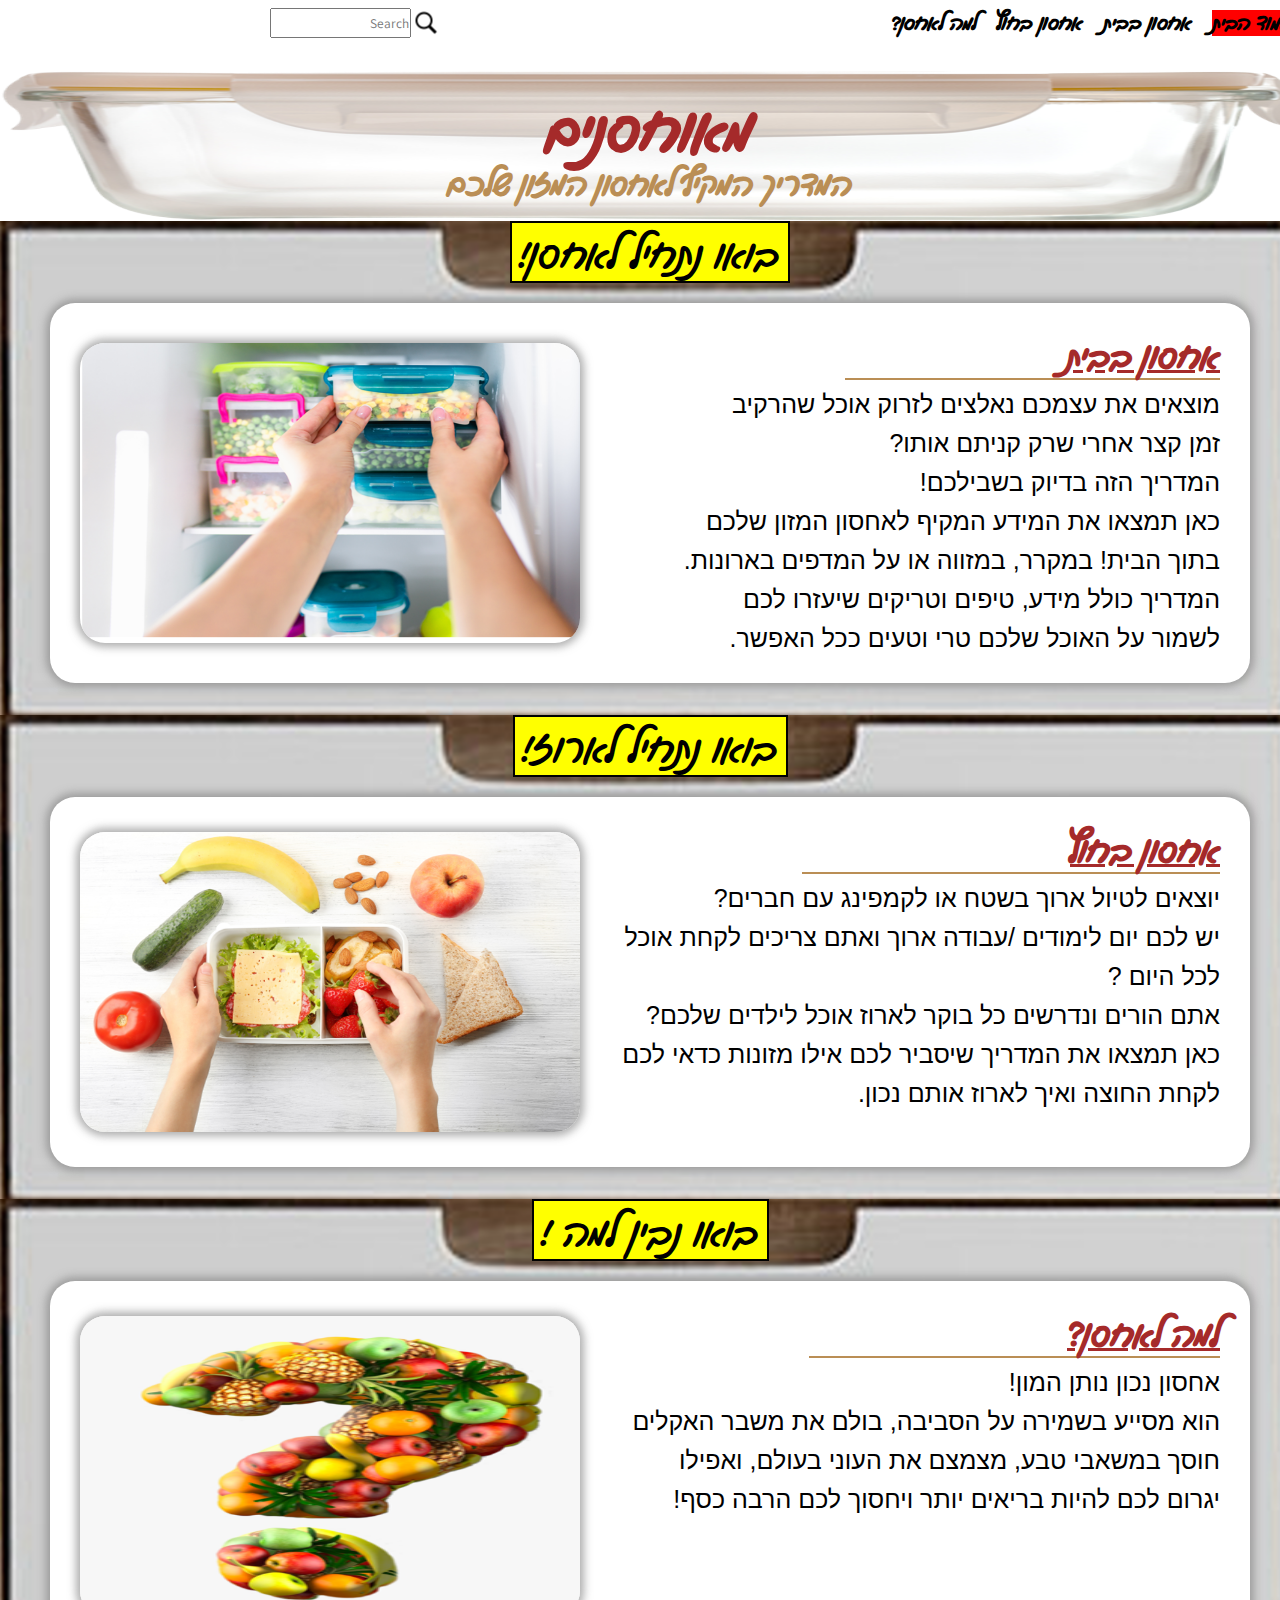
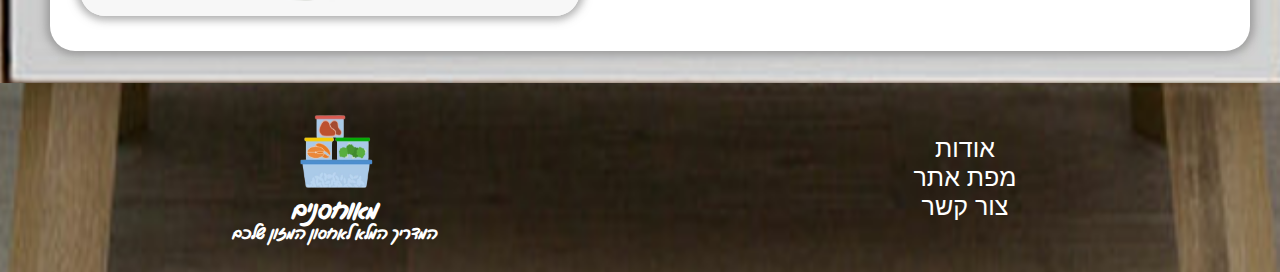
<file: index.html>
<!DOCTYPE html>
<html lang="en">


<head>
    <meta charset="UTF-8">
    <meta http-equiv="X-UA-Compatible" content="IE=edge">
    <meta name="viewport" content="width=device-width, initial-scale=1.0">
    <link rel="stylesheet" href="./styles/global.css">
    <link rel="icon" href="./images/icon.png">
    <link rel="stylesheet" href="./styles/style.css">
    <title>מאוחסנים</title>
</head>

<body>

    <div id="top">
        <nav>
            <ul>
                <li class="currentPage"><a href="./index.html">עמוד הבית</a></li>
                <li><a href="./page2.html">אחסון בבית</a></li>
                <li><a href="#">אחסון בחוץ</a></li>
                <li><a href="./page3.html">למה לאחסן?</a></li>
            </ul>
            <div id="search-container">
                <button id="search-btn">
                    <img id="search-icon" src="images/searchIcon.png" alt="מנוע חיפוש">
                </button>
                <input type="text" placeholder="Search">
            </div>
        </nav>

        <main>

            <header>
                <h1>
                    <p id="p1">מאוחסנים</p>
                    <p id="p2">המדריך המקיף לאחסון המזון שלכם </p>
                </h1>

            </header>
    </div>



    <section id="section1">
        <button class="btn"><a href="./page2.html" target="_blank">בואו נתחיל לאחסן!</a></button>
        <div class="drawer">
            <div class="text">
                <h2 class="title">אחסון בבית</h2>
                <p>מוצאים את עצמכם נאלצים לזרוק אוכל שהרקיב </p>
                <p>זמן קצר אחרי שרק קניתם אותו? </p>
                <p> המדריך הזה בדיוק בשבילכם!</p>
                <p>כאן תמצאו את המידע המקיף לאחסון המזון שלכם</p>
                <p>בתוך הבית! במקרר, במזווה או על המדפים בארונות.</p>
                <p> המדריך כולל מידע, טיפים וטריקים שיעזרו לכם</p>
                <p> לשמור על האוכל שלכם טרי וטעים ככל האפשר.</p>
            </div>
            <div class="img">
                <img src="./images/homestorage.png" alt="תמונה של קופסאות אוכל בתוך מקרר">
            </div>
        </div>
    </section>

    <section id="section2">
        <button class="btn">בואו נתחיל לארוז!</button>
        <div class="drawer">
            <div class="text">
                <h3 class="title">אחסון בחוץ</h3>
                <p> יוצאים לטיול ארוך בשטח או לקמפינג עם חברים? </p>
                <p>יש לכם יום לימודים /עבודה ארוך ואתם צריכים לקחת אוכל </p>
                <p> לכל היום ? </p>
                <p>אתם הורים ונדרשים כל בוקר לארוז אוכל לילדים שלכם?</p>
                <p>כאן תמצאו את המדריך שיסביר לכם אילו מזונות כדאי לכם</p>
                <p>לקחת החוצה ואיך לארוז אותם נכון.</p>
            </div>
            <div class="img">
                <img src="./images/PACKING.png"
                    alt="שתי ידיים מכנניסות אוכל לתוך קופסת פלסטיק. מסביב לקופסה מפוזרים - עגבניה, מלפפון, בננה, שקדים, תפוח וסנדוויץ, ובתוך הקופסה- סנוויץ תותים וסלט חסה">
            </div>
        </div>
    </section>

    <section id="section3">
        <button class="btn"><a href="./page3.html" target="_blank">בואו נבין למה !</a> </button>
        <div class="drawer">
            <div class="text">
                <h4 class="title">למה לאחסן?</h4>
                <p>אחסון נכון נותן המון! </p>
                <p>הוא מסייע בשמירה על הסביבה, בולם את משבר האקלים </p>
                <p> חוסך במשאבי טבע, מצמצם את העוני בעולם, ואפילו </p>
                <p>יגרום לכם להיות בריאים יותר ויחסוך לכם הרבה כסף!</p>
            </div>
            <div class="img">
                <img src="./images/QUETION.png" alt="סימן שאלה שיש לו מילוי רקע של תמונות של פרות">
            </div>
        </div>
    </section>
    </main>

    <footer id="footer">
        <div class="box">
            <a href="./about.HTML">אודות</a>
            <a href="./map.html">מפת אתר</a>
            <a href="./contact.html">צור קשר</a>
        </div>
        <div class="box">
            <img id="imgfooter" src="./images/icon.png" alt="לוגו האתר">
            <h5>מאוחסנים </h5>
            <h6>המדריך המלא לאחסון המזון שלכם </h6>

        </div>
    </footer>
</body>

</html>
</file>
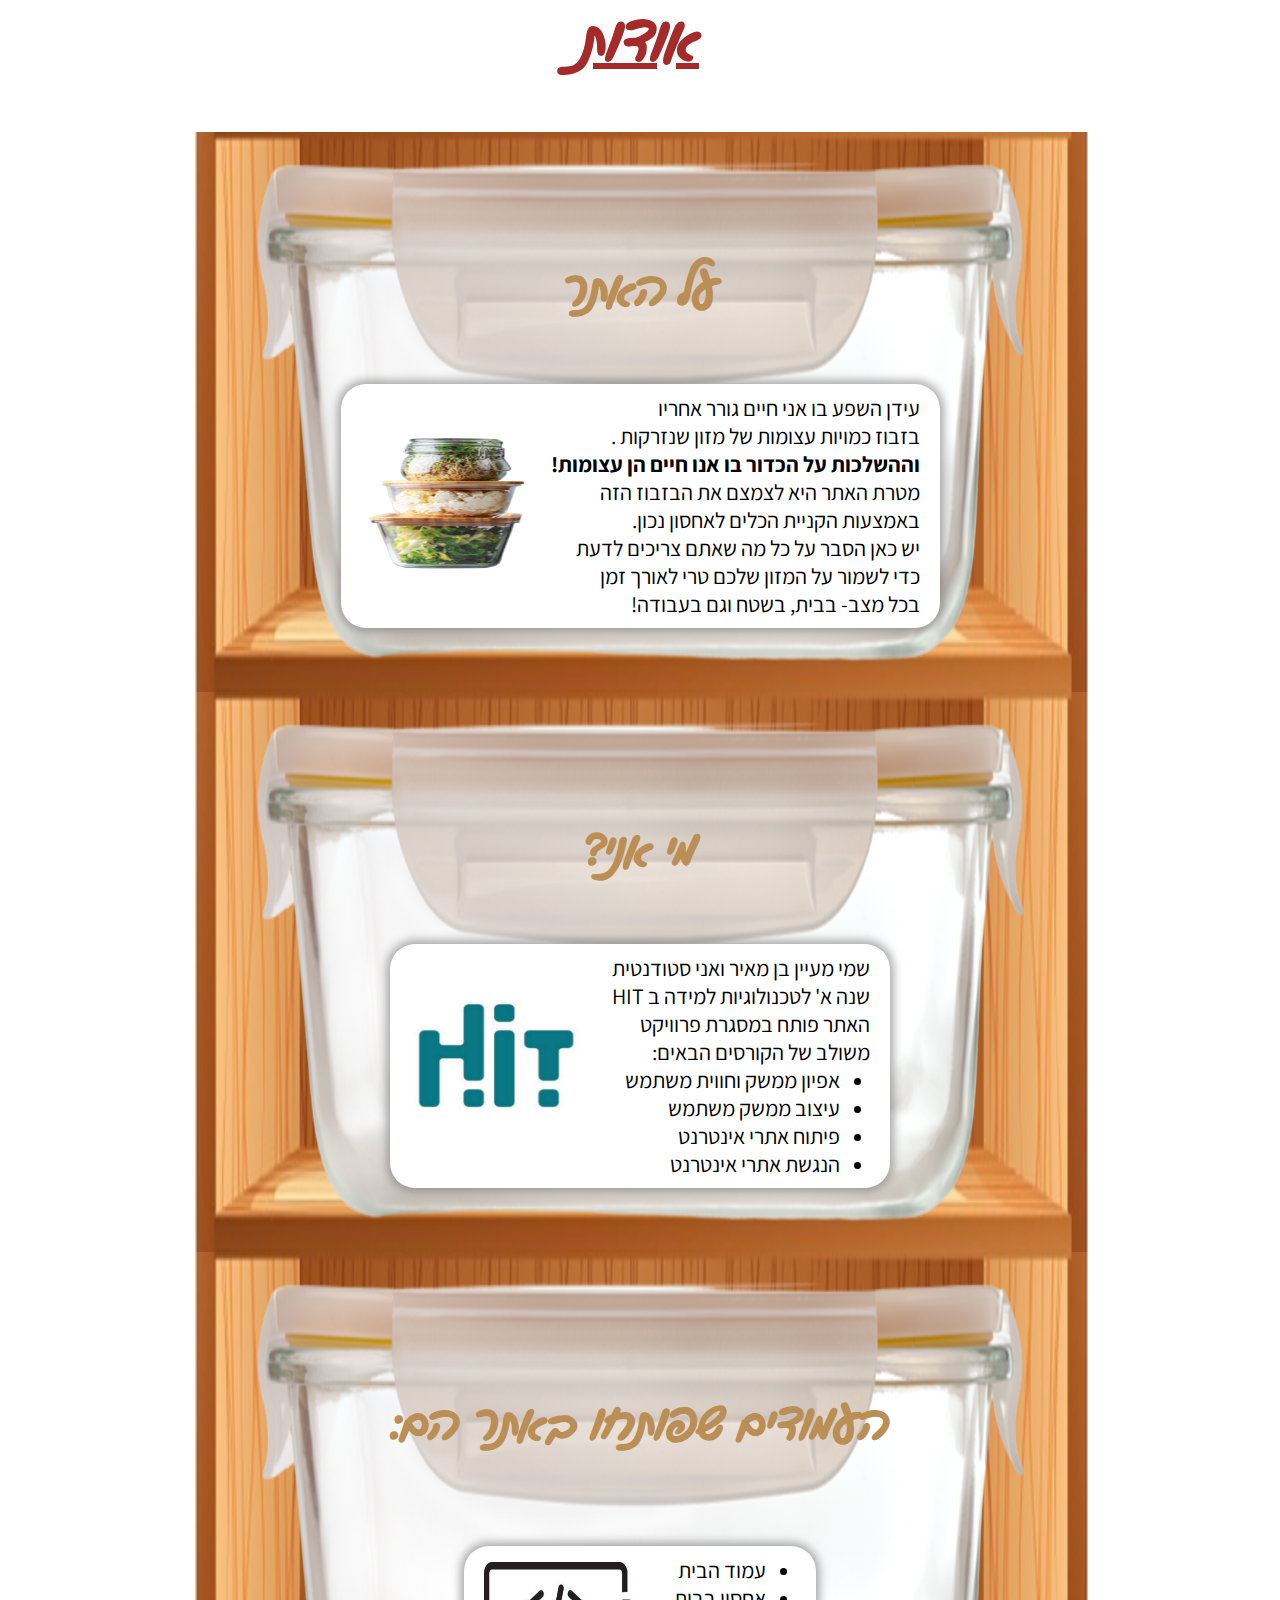
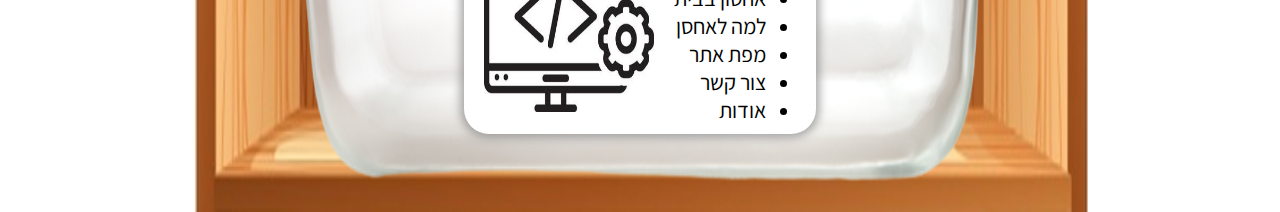
<file: about.HTML>
<!DOCTYPE html>
<html lang="en">

<head>
    <meta charset="UTF-8">
    <meta http-equiv="X-UA-Compatible" content="IE=edge">
    <meta name="viewport" content="width=device-width, initial-scale=1.0">
    <link rel="stylesheet" href="./styles/about2.css">
    <title> אודות</title>
</head>


<body>
    <h1> אודות</h1>

    <div id="container">

        <div class=shelf>
            <div class=box>
                <div class=title>
                    <h2> על האתר</2>
                </div>
                <section class="section">
                    <div class="text">
                        <p>עידן השפע בו אני חיים גורר אחריו</p>
                        <p>בזבוז כמויות עצומות של מזון שנזרקות .</p>
                        <p> <B> וההשלכות על הכדור בו אנו חיים הן עצומות! </B></p>
                        <p>מטרת האתר היא לצמצם את הבזבוז הזה</p>
                        <p>באמצעות הקניית הכלים לאחסון נכון.</p>
                        <p>יש כאן הסבר על כל מה שאתם צריכים לדעת</p>
                        <p>כדי לשמור על המזון שלכם טרי לאורך זמן</p>
                        <p> בכל מצב- בבית, בשטח וגם בעבודה! </p>
                    </div>
                    <div>
                        <img src="./images/boxes.png">
                    </div>
                </section>
            </div>
        </div>

        <div class=shelf>
            <div class=box>
                <div class="title">
                    <h2> מי אני?</h2>
                </div>
                <section class="section" id="section2">
                    <div class="text" class="section2">
                        <p> שמי מעיין בן מאיר ואני סטודנטית </p>
                        <p> שנה א' לטכנולוגיות למידה ב HIT </p>
                        <ul>
                            האתר פותח במסגרת פרוויקט משולב של הקורסים הבאים:
                            <li> אפיון ממשק וחווית משתמש </li>
                            <li> עיצוב ממשק משתמש</il>
                            <li>פיתוח אתרי אינטרנט </li>
                            <li>הנגשת אתרי אינטרנט </il>
                        </ul>
                    </div>
                    <div id="image" class="section2">
                        <img src="./images/HIT.png">
                    </div>
                </section>
            </div>
        </div>


        <div class=shelf>
            <div class=box>
                <div class="title">
                    <h2> העמודים שפותחו באתר הם:</h2>
                </div>
                <section class="section">
                    <div class="text">
                        <ul>
                            <li>עמוד הבית</li>
                            <li>אחסון בבית</li>
                            <li>למה לאחסן </li>
                            <li>מפת אתר </li>
                            <li>צור קשר</li>
                            <li>אודות</li>
                        </ul>
                    </div>
                    <div id="image">
                        <img src="./images/DEVELOPEMENT.jpg" alt="" />
                    </div>
                </section>
            </DIV>
        </div>
    </div>

</body>
</file>
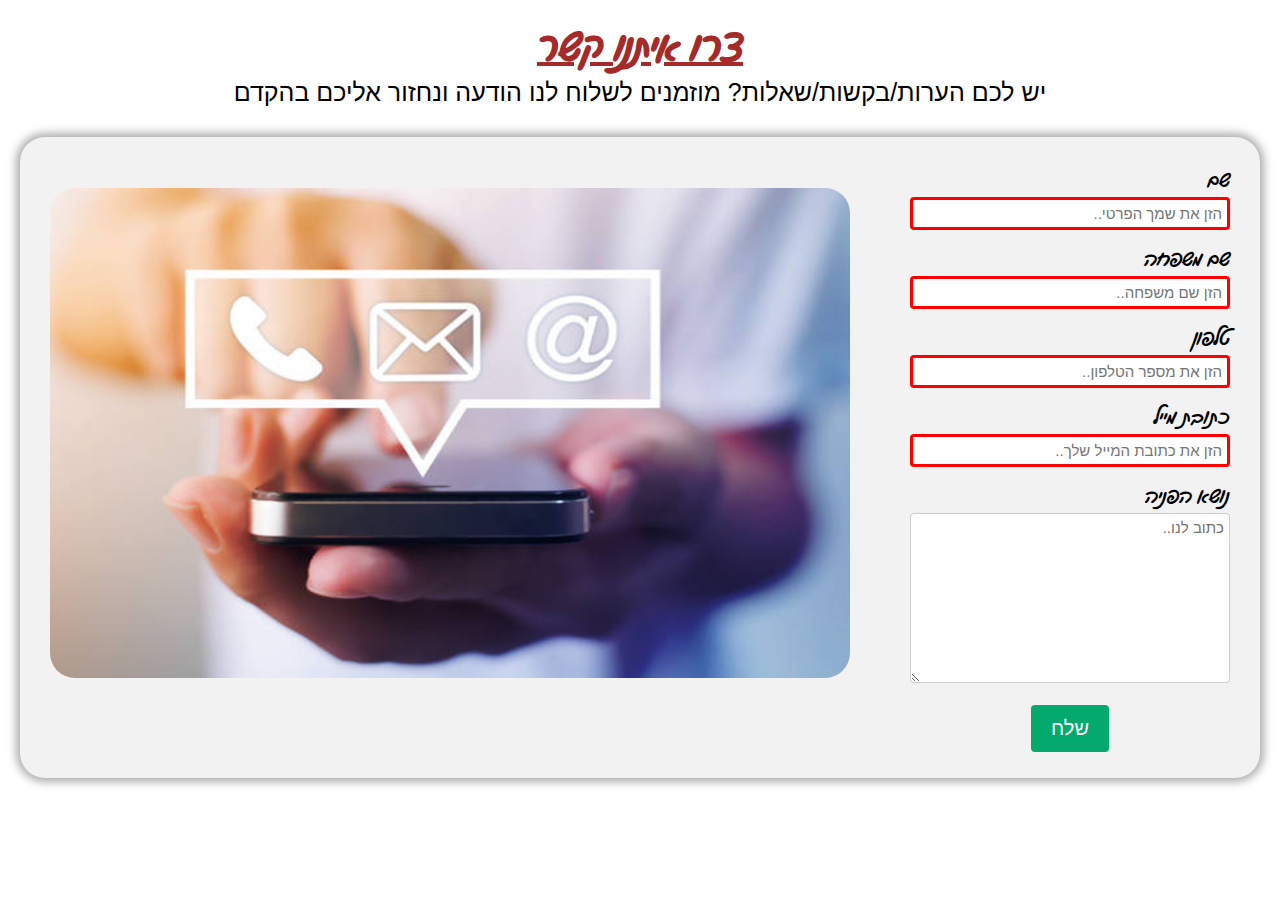
<file: contact.html>
<!DOCTYPE html>
<html lang="en">

<head>
    <meta charset="UTF-8">
    <meta http-equiv="X-UA-Compatible" content="IE=edge">
    <meta name="viewport" content="width=device-width, initial-scale=1.0">
    <link rel="stylesheet" href="./styles/contact.css">
    <link rel="icon" href="./images/icon.png">
    <script src="scripts/contact.js" defer></script>
    <title> צור קשר</title>
</head>

<div class="container">
    <div id="title">
        <h1>צרו איתנו קשר</h1>
        <p>יש לכם הערות/בקשות/שאלות? מוזמנים לשלוח לנו הודעה ונחזור אליכם בהקדם</p>
    </div>
    <div class="row">
        <form id="myForm" onsubmit="validateForm(event)">
            <span id="error-msg"></span>
            <div>
                <label for="fname">
                    <p>שם </p>
                </label>
                <input id="fname" type="text" name="first-name" placeholder="הזן את שמך הפרטי.." required>
            </div>
            <div>
                <label for="lname">
                    <p> שם משפחה </p>
                </label>
                <input id="lname" type="text" name="last-name" placeholder="הזן שם משפחה.." required>
            </div>
            <div>
                <label for="fhone">
                    <p> טלפון </p>
                </label>
                <input id="fhone" type="text" name="fhone" placeholder="הזן את מספר הטלפון.." required>
            </div>
            <div>
                <label for="mail">
                    <p>כתובת מייל </p>
                </label>
                <input id="mail" type="email" name="email" placeholder="הזן את כתובת המייל שלך.." required>
            </div>
            <div>
                <label for="subject">
                    <p>נושא הפניה </p>
                </label>
                <textarea id="subject" name="subject" placeholder="כתוב לנו.." required></textarea>
            </div>
            <input id="button" type="submit" value="שלח">
        </form>
        <div id="img">
            <img src="/images/contactus.png"
                alt="בתמונה רואים יד של מישהו שהאצבע שלו לוחצת על הפלאפון. מעל לאצבע נפתחת חלונית מלבנית שבה מופיעים מימין לשמאל שלושת האייקונים הבאים: שטרודל, מייל, וטלפון  ">
        </div>
    </div>
</div>
</file>
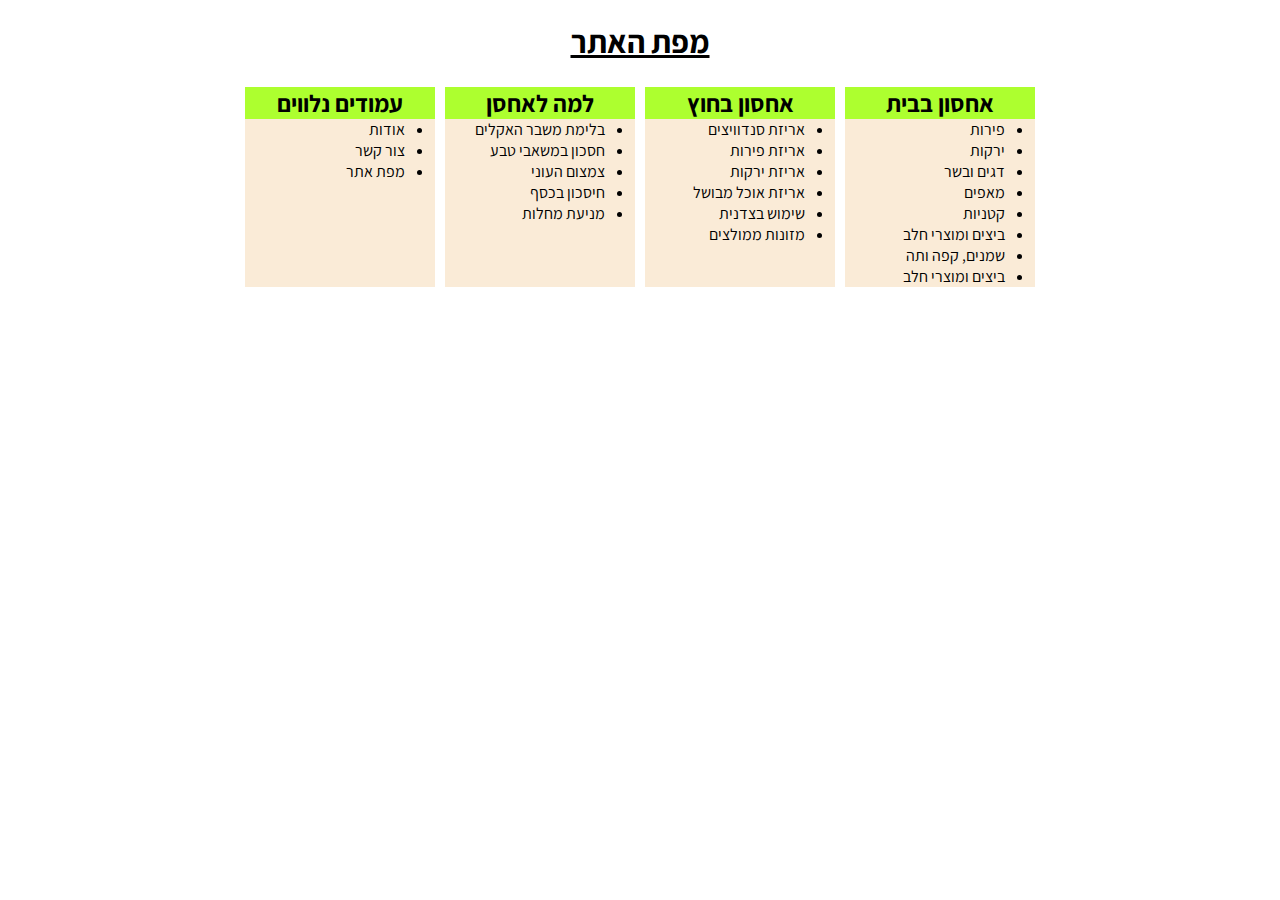
<file: map.html>
<!DOCTYPE html>
<html lang="en">

<head>
    <meta charset="UTF-8">
    <meta http-equiv="X-UA-Compatible" content="IE=edge">
    <meta name="viewport" content="width=device-width, initial-scale=1.0">
    <link rel="icon" href="./images/icon.png">
    <link rel="stylesheet" href="./styles/map.css">
    <title> מפת האתר</title>
</head>

<h1>מפת האתר </h1>

<div>
    <ul>
        <h2> אחסון בבית </h2>
        <li> פירות </li>
        <li> ירקות</li>
        <li>דגים ובשר </li>
        <li> מאפים</li>
        <li> קטניות </li>
        <li> ביצים ומוצרי חלב </li>
        <li> שמנים, קפה ותה </li>
        <li> ביצים ומוצרי חלב </li>
    </ul>

    <ul>
        <h2> אחסון בחוץ </h2>
        <li> אריזת סנדוויצים</li>
        <li> אריזת פירות </li>
        <li> אריזת ירקות</li>
        <li> אריזת אוכל מבושל </li>
        <li>שימוש בצדנית </li>
        <li>מזונות ממולצים </li>
    </ul>

    <ul>
        <h2> למה לאחסן</h2>
        <li> בלימת משבר האקלים</li>
        <li> חסכון במשאבי טבע </li>
        <li> צמצום העוני</li>
        <li> חיסכון בכסף</li>
        <li> מניעת מחלות </li>
    </ul>

    <ul>
        <h2> עמודים נלווים</h2>
        <li> אודות</li>
        <li> צור קשר</li>
        <li> מפת אתר</li>
    </ul>

</div>
</file>
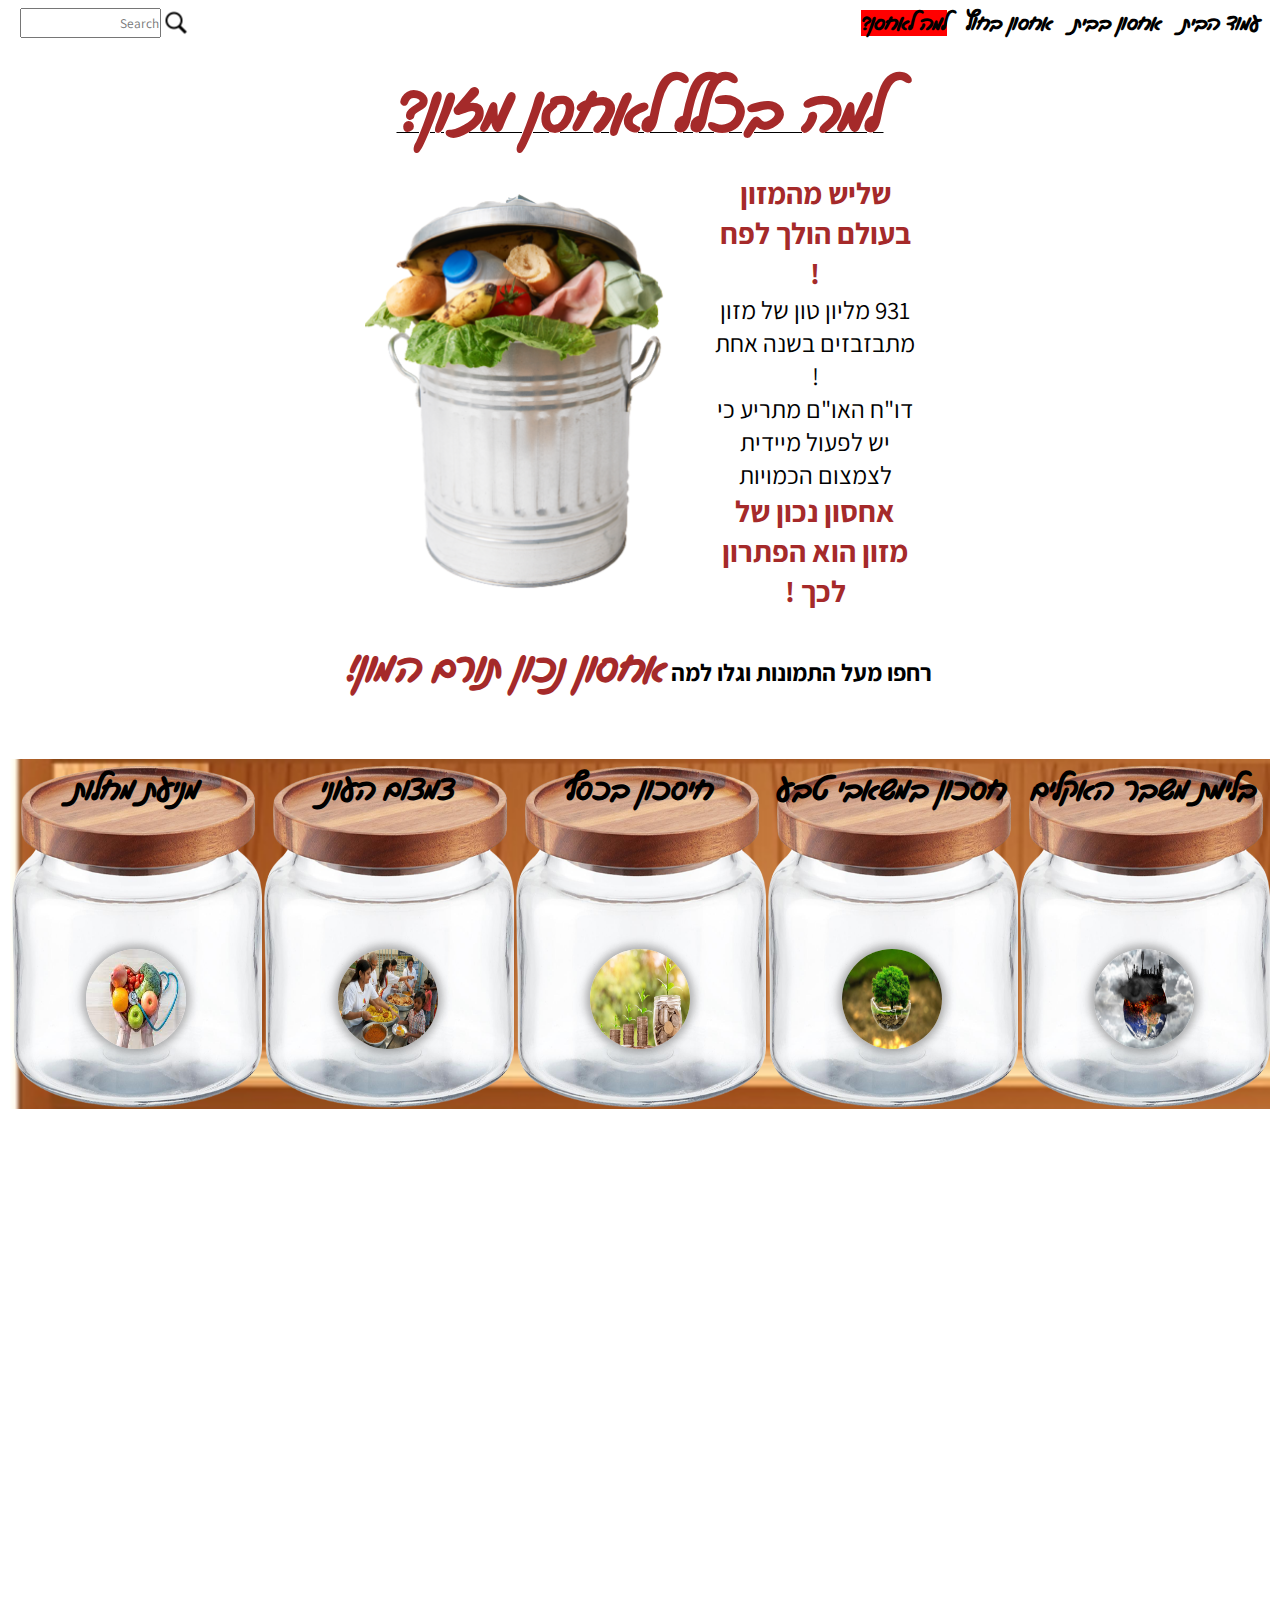
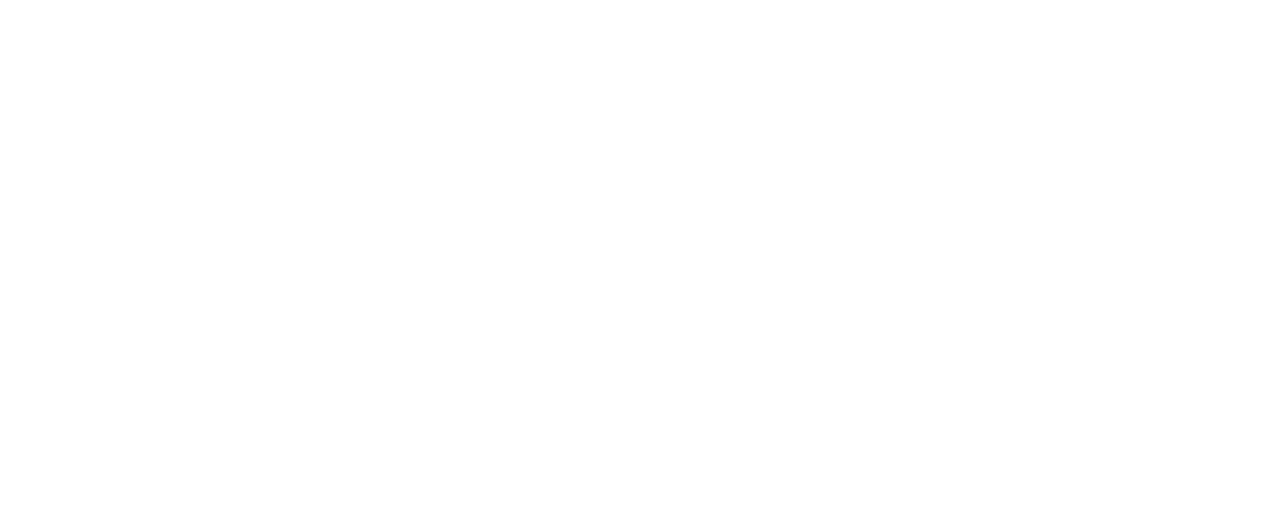
<file: page3.html>
<!DOCTYPE html>
<html lang="en">

<head>
    <meta charset="UTF-8">
    <meta http-equiv="X-UA-Compatible" content="IE=edge">
    <meta name="viewport" content="width=device-width, initial-scale=1.0">
    <link rel="stylesheet" href="./styles/global.css">
    <link rel="icon" href="./images/icon.png">
    <link rel="stylesheet" href="./styles/page3.css">
    <title>למה לאחסן</title>
</head>

<body>
    <nav>
        <ul>
            <li><a href="./index.html">עמוד הבית</a></li>
            <li><a href="./page2.html">אחסון בבית</a></li>
            <li><a href="#">אחסון בחוץ</a></li>
            <li class="currentPage"><a href="">למה לאחסן?</a></li>
        </ul>
        <div id="search-container">
            <button id="search-btn">
                <img id="search-icon" src="images/searchIcon.png" alt="">
            </button>
            <input type="text" placeholder="Search">
        </div>
    </nav>

    <header>
        <h1>
            למה בכלל לאחסן מזון?
        </h1>

        <div id="top">
            <div id="subtitle">
                <p id="P1"> <b> שליש מהמזון בעולם הולך לפח !</b> </p>
                <p> <span> 931 </span>
                    מליון טון של מזון מתבזבזים בשנה אחת !
                </p>
                <p> דו"ח האו"ם מתריע כי יש לפעול מיידית לצמצום הכמויות </p>
                <p id="P2"> <b> אחסון נכון של מזון הוא הפתרון לכך ! </b> </p>
            </div>
            <div id="imgtop">
                <img src="./images/trash3.png" alt="">
            </div>
        </div>
    </header>

    <h2>
        רחפו מעל התמונות וגלו למה
        <b>אחסון נכון תורם המון!</b>
    </h2>

    <section id="frontsections">

        <div id="box1" class="front">
            <h3> בלימת משבר האקלים</h3>
            <img src="images/crisis.jpg" alt="בתמונה רואים את כדור הארץ ומסביבו הרבה עשן ופיח">
            <section>
                <div id="backsection1" class="back">
                    <div class=text>
                        <P>המזון שנזרק מייצר כמות גדולה של גז מתאן</P>
                        <P>כמות זו גדולה פי 2 מהפליטות של מכוניות בישראל ובארה"ב יחד </P>
                        <P> הגז גורם להתחממות כדור הארץ ומאיץ את משבר האקלים</P>
                        <P> <b>צמצום בזבוב המזון ע"י אחסון נכון </b> </P>
                        <P> <b> יימנע את הדרדרות הטבע לאסון !</b> </P>
                    </div>
                </div>
            </section>
        </div>

        <div id="box2" class="front">
            <h3>חסכון במשאבי טבע</h3>
            <img src="images/Conservation.jpg"
                alt="בתמונה רואים עץ שהחלק התחתון שךו נמצא בתוך חצי בדולח מזכוכית. העץ נמצא באוויר באמצע העמוד וברקע  רואים אדמה ושדה">
            <section>
                <div id="backsection2" class="back">
                    <div class=text>
                        <P> בזבוז המזון כרוך בניצול יתר של משאבי הטבע:</P>
                        <P> אדמות חקלאיות, עצים, מים,דשן, דלק ובע"ח </P>
                        <P> הפגיעה הזו במשאבי הטבע מדללת אותם וגורמת להפסדים כלכליים עצומים </P>
                        <P> <b>צמצום בזבוב המזון ע"י אחסון נכון </b> </P>
                        <P> <b> יציל את משאבי הטבע מחדלון !</b> </P>
                    </div>
                </div>
            </section>
        </div>
        <div id="box3" class="front">
            <h3>חיסכון בכסף</h3>
            <img src="images/saving-money.png"
                alt=" בתמונה רואים שלוש צנצנות פלסטיק בגבהים שונים ובכל אחת מהן יש כסף. הצנצנות על שולחן וברקע יש עצים">
            <section>
                <div id="backsection3" class="back">
                    <div class=text>
                        <P>משפחה ממוצעת מבזבת כ 20% - 30% מכמות המזון שהיא קונה </P>
                        <P>כמות זו מוערכת בשווי של 2000 דולר לשנה </P>
                        <P> הצרכנות המוגברת גם מעלה את מחירי המזון ב11%</P>
                        <P> <b>צמצום בזבוב המזון ע"י אחסון נכון </b></P>
                        <P> <b> יחסוך לכם הרבה הון! </b> </P>
                    </div>
                </div>
            </section>
        </div>
        <div id="box4" class="front">
            <h3>צמצום העוני</h3>
            <img src="images/poverty.jpg"
                alt=" בתמונה רואים ילדים אפריקניים שמסתדרים בטור מאחורי שולחן כדי לקבל מזון שמחלקים להם נציגים של האו"
                ם">
            <section>
                <div id="backsection4" class="back">
                    <div class=text>
                        <P>לאחד מכל שלושה אנשים בעולם אין גישה למזון כדי לנהל חיים בריאים </P>
                        <P> למרות זאת נזרקת כמות עצומה של מזון שהייתה מאכילה </P>
                        <P> פי שניים ממספר האנשים הסובלים מתת תזונה בעולם </P>
                        <P> <b>צמצום בזבוב המזון ע"י אחסון נכון </b></P>
                        <p> <b> ייאפשר גם לעניים להתקיים בגאון! </b> </P>
                    </div>
                </div>
            </section>
        </div>
        <div id="box5" class="front">
            <h3>מניעת מחלות</h3>
            <img src="images/health.jpg"
                alt=" בתמונה רואים קערה מעץ ובתוכה- תפוז, תפוח, עגבניות, ברוקוליי ומסביב לקערה, מצד ימין שלה,  יש סטטוסקופ של רופא">
            <section>
                <div id="backsection5" class="back">
                    <div class=text>
                        <P>אחסון שגוי של מזון עלול לגרום לצמיחת חיידקים ועובש </P>
                        <P> שלא תמיד ניתן לזהות לפי הטעם או הריח </P>
                        <P> והם עלולים לגרום להרעלת מזזון ולמחלת חמורות</P>
                        <P> <b>צמצום בזבוב המזון ע"י אחסון נכון </P>
                        <P> <b></b> יציב את הבריאות שלכם במקום הראשון !</b> </P>
                    </div>
                </div>
            </section>
        </div>
    </section>

</body>

</html>
</file>
<file: styles/global.css>
.currentPage {
    background-color: red;
}
</file>
<file: styles/style.css>
@import url('https://fonts.googleapis.com/css2?family=Assistant:wght@500&display=swap');


@font-face {
    font-family: 'MyWebFont';
    src: url('../fonts/GveretLevinAlefAlefAlefRegular.ttf');

}

* {
    margin: 0;
    padding: 0;
    box-sizing: border-box;
    direction: rtl;
    font-family: 'Assistant', sans-serif;
}


body {
    padding: 0 120px;
}




nav {
    padding: 2px 10px;
    position: relative;
    font-family: 'MyWebFont';
    display: flex;
    justify-content: space-between;
    align-items: center;
    margin-bottom: 25PX;
}




nav ul {
    display: flex;
    flex-direction: row;
    list-style: none;
    font-family: 'MyWebFont';


}

ul li {
    margin: 8px 0px 8px 20px;
    font-size: 20px;
    font-weight: bold;
}

a {
    text-decoration: none;
    font-family: mywebfont;
    color: black;
}


#search-container {
    display: flex;
    max-height: 30px;
    justify-content: left;
    margin-left: 0 px;
}




#search-btn {
    cursor: pointer;
    background: none;
    border: none;
    position: relative;
    height: 30px;
    width: 30px;
}

#search-icon {
    width: 25px;
    position: absolute;
    top: 50%;
    left: 50%;
    transform: translate(-50%, -50%);
}




header {
    font-family: MyWebFont;
    text-align: center;
    background-image: url('../images/BOX3.png');
    background-size: 100% 100%;
    background-position: center;
    width: 1300PX;
    margin: 0 auto;
    background-repeat: no-repeat;
    height: fit-content;
    margin-bottom: 00px;
    padding: 20px 0;
    margin-top: -2OX;


}

header>h1 {
    width: 100%;
}

h1 p {
    font-family: MyWebFont;

}



#p1 {
    font-size: 60px;
    color: brown;
}


#p2 {
    color: #BA8E55;

}



.title {
    font-size: 35px;
    font-weight: bold;
    font-family: MyWebFont;
    width: 70%;
    border-bottom: 2px solid #BA8E55;
    padding-bottom: 3px;
    color: brown;
    text-decoration: underline;
}

header div p {
    max-width: 330px;
    padding-right: 8px;
}



.btn {
    font-size: 40px;
    padding: 5px 8px;
    border: 2px solid black;
    background-color: yellow;
    cursor: pointer;
    font-family: MyWebFont;
    margin-top: 0PX;
}


.btn:hover {
    background-color: red;
}


section {
    min-height: 200px;
    padding-right: 18px;
    padding-left: 18px;
    padding-bottom: 20px;
    flex-direction: column;
    display: flex;
    justify-content: space-between;
    align-items: center;
    width: 1300px;
    margin: 0 auto;
    margin-bottom: 0PX;
}

#section1,
#section2,
#section3 {
    background-size: 100% 100%;
    background-image: url('../images/drawer.png');
}




.drawer {
    display: flex;
    flex-direction: row;
    justify-content: space-between;
    background-color: white;
    box-shadow: 0 0 8px 4px rgba(125, 125, 125, 0.625);
    border-radius: 25px;
    width: 1200px;
    padding: 30px 30px;
    margin-bottom: 12px;
    height: 70%;
}


#section1 img {
    margin-top: 10px;

}

section img {
    width: 500px;
    height: 300px;
    box-shadow: 0 0 8px 4px rgba(125, 125, 125, 0.625);
    border-radius: 25px;
    margin-top: 5px;

}

#sectu #text {
    width: 500px;
}



section p {
    margin-top: 10px;
    font-family: arimo;
    font-size: 25px;
}




section button {
    margin: 20px 0;
}


footer {
    background-image: url('../images/FOOTER.png');
    width: 1300px;
    background-size: 100%;
    display: flex;
    flex-direction: row;
    justify-content: space-around;
    padding: 30px 20px;
    margin: 0 auto;
    margin-top: 0PX;

}

h5 {
    color: right;
    font-family: MyWebFont;
    color: white;
    font-size: 25px;
}

h6 {
    color: right;
    font-family: MyWebFont;
    color: white;
    font-size: 16px;
}


footer a {
    color: white;
    font-family: arimo;
    font-size: 25px;
}


footer a:hover {
    color: red;
}


footer .box {
    width: 50%;
    display: flex;
    justify-content: center;
    align-items: center;
    flex-direction: column;
}


#imgfooter {
    height: 80px;
    width: 80px;

}
</file>
<file: styles/about2.css>
@import url('https://fonts.googleapis.com/css2?family=Assistant:wght@500&display=swap');


@font-face {
    font-family: 'MyWebFont';
    src: url('../fonts/GveretLevinAlefAlefAlefRegular.ttf');

}

* {
    margin: 0;
    padding: 0;
    box-sizing: border-box;
    direction: rtl;
    font-family: 'Assistant', sans-serif;

}


body {
    direction: rtl;
    background-repeat: no-repeat;
    background-size: 100% 100%;
}

h1 {
    text-align: center;
    font-family: 'MyWebFont';
    font-size: 60px;
    color: brown;
    text-decoration: underline;
}

#container {
    margin-top: 60px;
}

.shelf {
    background-image: url('../images/SHELF.png');
    background-position: center;
    background-size: 70% 100%;
    background-repeat: no-repeat;
    padding: 30px 0;

}



.box {
    display: flex;
    flex-direction: column;
    justify-content: space-around;
    align-items: center;
    height: 500px;
    background-image: url('../images/BOX3.png');
    width: 60%;
    background-size: 100% 100%;
    text-align: center;
    background-repeat: no-repeat;
    position: relative;
    margin: 0 auto;
    padding-top: 60px;

}


section.section {
    display: flex;
    flex-direction: row;
    justify-content: space-around;
    align-items: center;
    height: fit-content;
    width: 700ppx;
    padding: 10PX 20px;
    background-color: white;
    box-shadow: 0 0 8px 4px rgba(125, 125, 125, 0.625);
    border-radius: 25px;

}






section li {
    margin-right: 30px;
}


div.text {
    font-family: arimo;
    font-size: 22px;
    text-align: right;
}


h2 {
    font-family: 'MyWebFont';
    font-size: 3rem;
    color: #BA8E55;
}


div img {
    width: 170px;
    height: 150px;
    background-color: white;
    margin-right: 20px;
}

section#section2 {
    width: 500px;
}
</file>
<file: styles/contact.css>
@import url('https://fonts.googleapis.com/css2?family=Assistant:wght@500&display=swap');


@font-face {
    font-family: 'MyWebFont';
    src: url('../fonts/GveretLevinAlefAlefAlefRegular.ttf');
}


* {
    margin: 0;
    padding: 0;
    box-sizing: border-box;
    direction: rtl;
    /* font-family: Arial, Helvetica, sans-serif; */
    font-family: 'Assistant', sans-serif;

}


body {
    direction: rtl;
}

h1 {
    text-align: center;
    font-family: 'MyWebFont';
    font-size: 40px;
    color: brown;
    text-decoration: underline;
    margin-bottom: 10px;
    margin-top: 20px;
}


div#title p {
    text-align: center;
    font-family: arimo;
    font-size: 25px;
    margin-bottom: 30px;

}

div.row {
    display: flex;
    flex-direction: row;
    justify-content: space-between;
    background-color: #f2f2f2;
    border-radius: 25px;
    padding-top: 30px;
    padding-bottom: 20px;
    margin-left: 20px;
    margin-right: 20px;
    box-shadow: 0 0 8px 4px rgba(125, 125, 125, 0.625);


}


form {
    display: flex;
    flex-direction: column;
    justify-content: center;
    align-items: center;
    text-align: right;
    width: 50%;
    margin: 0px 30px;
}




form p {
    font-family: MyWebFont;
    font-size: 20px;
}



.container {
    width: 100%;
}

img {
    width: 800PX;
    margin: 0px 30px;
    height: 490px;
    margin-top: 21px;
    border-radius: 25px;

}



form div {
    width: 100%;
    display: flex;
    flex-direction: column;
    margin-bottom: 10px;
}

input:invalid {
    border: 3px solid red;
}

input#button {
    background-color: #04AA6D;
    color: white;
    padding: 12px 20px;
    border: none;
    border-radius: 4px;
    cursor: pointer;
    font: arimo;
    font-size: 20px;
}

input#button:hover {
    background-color: red;
}

input,
textarea {
    border: 1px solid #ccc;
    border-radius: 4px;
    /* Rounded borders */
    box-sizing: border-box;
    /* Make sure that padding and width stays in place */
    resize: vertical;
    /* Allow the user to vertically resize the textarea (not horizontally) */
    padding: 5px;
    margin-top: 6px;
    margin-bottom: 6px;
    font-family: arimo;
    font-size: 15px;

}

textarea {
    height: 170px;
}

width: 100%;
/* Full width */
padding: 12px;
/* Some padding */
margin-top: 6px;
/* Add a top margin */
margin-bottom: 16px;
/* Bottom margin */
</file>
<file: styles/map.css>
@import url('https://fonts.googleapis.com/css2?family=Assistant:wght@500&display=swap');


@font-face {
    font-family: 'MyWebFont';
    src: url('../fonts/GveretLevinAlefAlefAlefRegular.ttf');

}

* {
    margin: 0;
    padding: 0;
    box-sizing: border-box;
    direction: rtl;
    font-family: 'Assistant', sans-serif;
}

body {
    padding: 20px 20px;
}

div {
    display: flex;
    flex-direction: row;
    justify-content: space-around;
    width: 800px;
    margin: 0 auto;
}

ul {
    background-color: antiquewhite;
    margin: 5px 5px;
    width: 200px;
}

ul li {
    margin-right: 30px;

}

h1 {
    text-align: center;
    margin-bottom: 20px;
    text-decoration: underline;

}

h2 {
    background-color: greenyellow;
    text-align: center;
}
</file>
<file: styles/page3.css>
@import url('https://fonts.googleapis.com/css2?family=Assistant:wght@500&display=swap');

@font-face {
    font-family: 'MyWebFont';
    src: url('../fonts/GveretLevinAlefAlefAlefRegular.ttf');

}

* {
    margin: 0;
    padding: 0;
    box-sizing: border-box;
    direction: rtl;
    font-family: 'Assistant', sans-serif;
}


body {
    padding: 0 10px;
    width: 100%;
    margin: 0 auto;
    direction: rtl;
}




nav {
    padding: 2px 10px;
    position: relative;
    font-family: 'MyWebFont';
    display: flex;
    justify-content: space-between;
    align-items: center;
    margin-bottom: 25PX;
}


nav ul {
    display: flex;
    flex-direction: row;
    list-style: none;
    font-family: 'MyWebFont';

}

ul li {
    margin: 8px 0px 8px 20px;
    font-size: 20px;
    font-weight: bold;
}

a {
    text-decoration: none;
    font-family: mywebfont;
    color: black;
}


#search-container {
    display: flex;
    max-height: 30px;
    justify-content: left;
    margin-left: 0 px;
}




#search-btn {
    cursor: pointer;
    background: none;
    border: none;
    position: relative;
    height: 30px;
    width: 30px;
}

#search-icon {
    width: 25px;
    position: absolute;
    top: 50%;
    left: 50%;
    transform: translate(-50%, -50%);
}


header {
    flex-direction: column;
    text-align: center;
    height: fit-content;
    position: relative;
    display: flex;
    justify-content: space-between;
    align-items: center;
}



header h1 {
    font-family: 'MyWebFont';
    font-size: 60px;
    text-decoration: underline solid 1px black;
    color: brown;
    margin-bottom: 30px;
}



#top {
    display: flex;
    flex-direction: row;
    justify-content: space-between;
    align-items: center;
    font-family: arimo;
    font-size: 25px;
    width: 550px;
}

#subtitle {
    width: 200px;
}

#top #imgtop img {
    max-height: 400px;
}


b {
    font-size: 30px;
    color: brown;
}

h2 {
    position: relative;
    text-align: center;
    margin-top: 30px;
}

h2 b {
    font-family: MyWebFont;
    font-size: 40px;
}



#frontsections {
    position: relative;
    display: flex;
    justify-content: space-between;
    flex-direction: row;
    justify-content: center;
    margin-top: 60px;
    width: 100%;
    background-image: url('../images/SHELF.png');
    background-size: cover;
    position: relative;
    margin-bottom: 1000PX;
    margin-top: 70px;
}

#frontsections>div {
    display: flex;
    justify-content: center;
    background-image: url('../images/box7.png');
    background-size: 100% 100%;
    flex-grow: 1;
    height: 350px;
    cursor: pointer;
}


#frontsections>div:hover {
    height: 400px;
    width: 800px;
}



#frontsections>div:hover h3 {
    font-size: 40PX;

}



#frontsections div img {
    width: 100px;
    height: 100px;
    border-radius: 50%;
    position: absolute;
    bottom: 60px;
    box-shadow: 0 0 8px 4px rgba(125, 125, 125, 0.625);

}

h3 {
    font-family: MyWebFont;
    font-size: 30px;
    position: absolute;
    top: 10px;
}

.front section {
    width: 100%;
    margin: 0 auto;
    margin-top: 0PX;
    display: none;
}

.back {
    display: flex;
    justify-content: center;
    align-items: center;
    text-align: center;
    margin: 0 auto;
}


#frontsections>div:hover section {
    display: block;
}





.back .text {
    position: absolute;
    height: 700px;
    font-size: 30px;
    background-color: white;
    height: fit-content;
    width: fit-content;
    padding: 5px 5px;
    box-shadow: 0 0 8px 4px rgba(125, 125, 125, 0.625);
    border-radius: 25px;
    padding-top: opx;
    bottom: 40px;

}

.back .text b {
    font-size: 33px;
}
</file>
